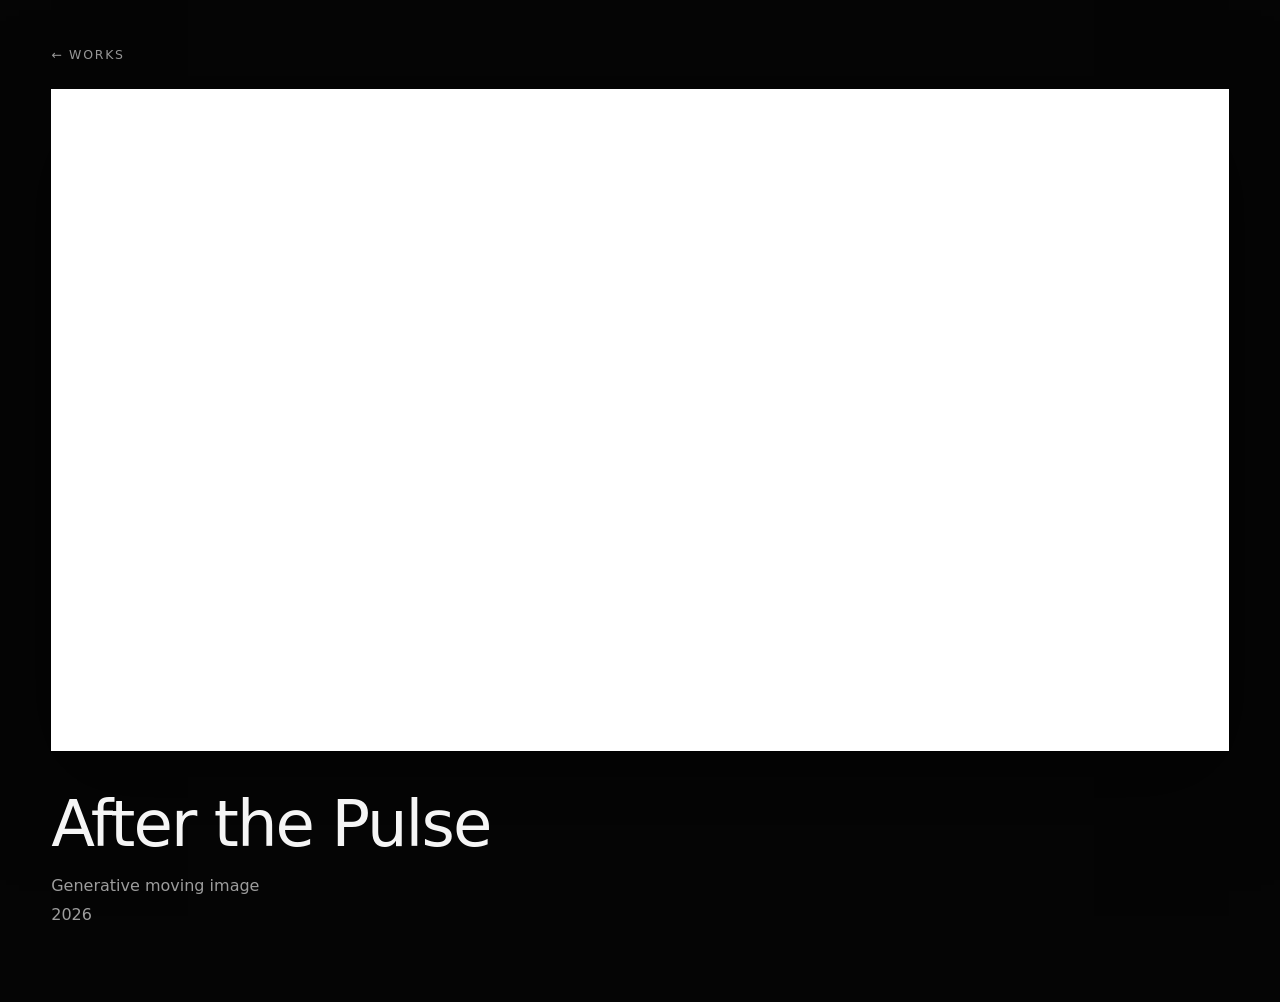
<file: after-the-pulse.html>
<!doctype html>
<html lang="en">
<head>
    <meta charset="utf-8">
    <meta name="viewport" content="width=device-width, initial-scale=1">

    <title>After the Pulse — Angela N</title>

    <link rel="stylesheet" href="./styles.css">
    <link rel="stylesheet" href="./cinema.css">
</head>

<body class="cinema-body">

<header class="cinema-header">
    <a href="index.html" class="back-link">
        ← Works
    </a>
</header>

<main class="cinema-container">

    <div class="video-wrapper">

        <iframe
            src="https://www.youtube-nocookie.com/embed/H8jr8VrhCvo?autoplay=1&rel=0&modestbranding=1"
            title="After the Pulse"
            allow="accelerometer; autoplay; clipboard-write; encrypted-media; gyroscope; picture-in-picture; web-share"
            allowfullscreen>
        </iframe>

    </div>

    <section class="work-info">

        <h1>After the Pulse</h1>

        <p>
            Generative moving image<br>
            2026
        </p>

    </section>

</main>

</body>
</html>
</file>
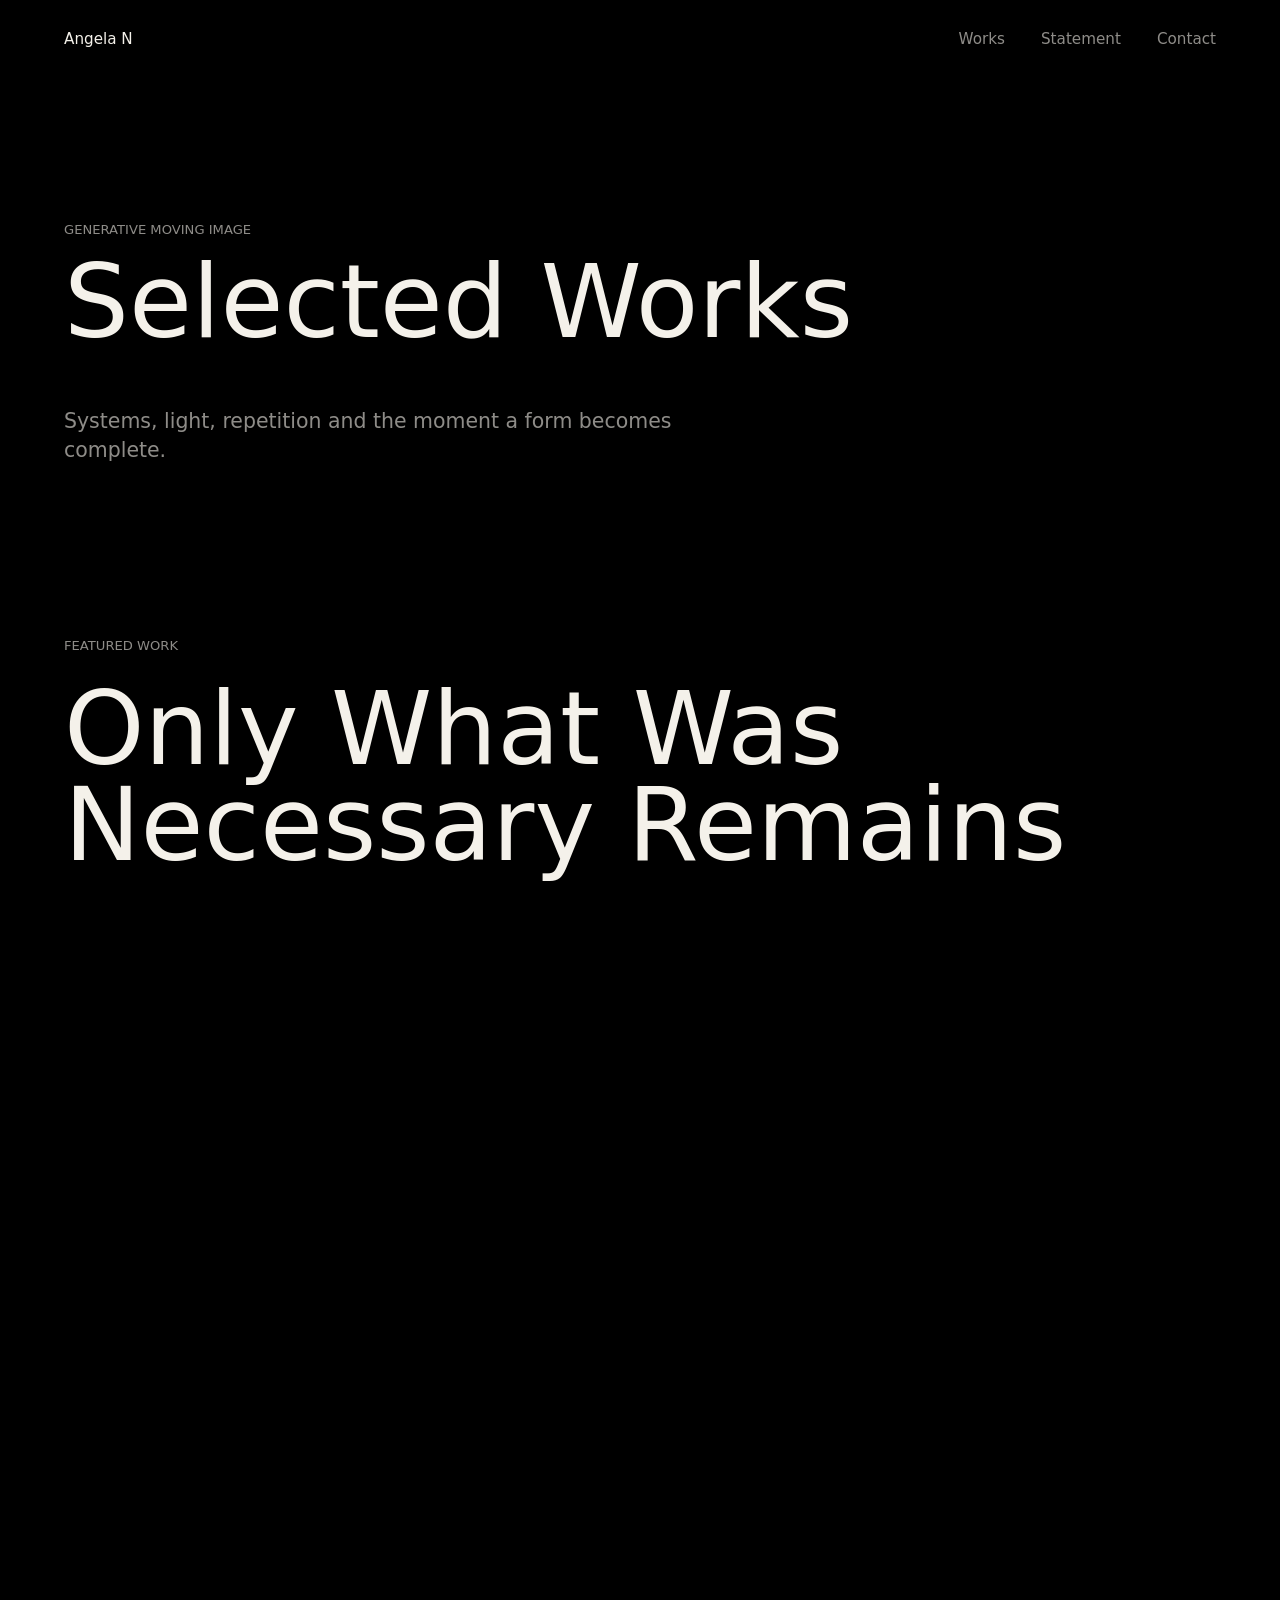
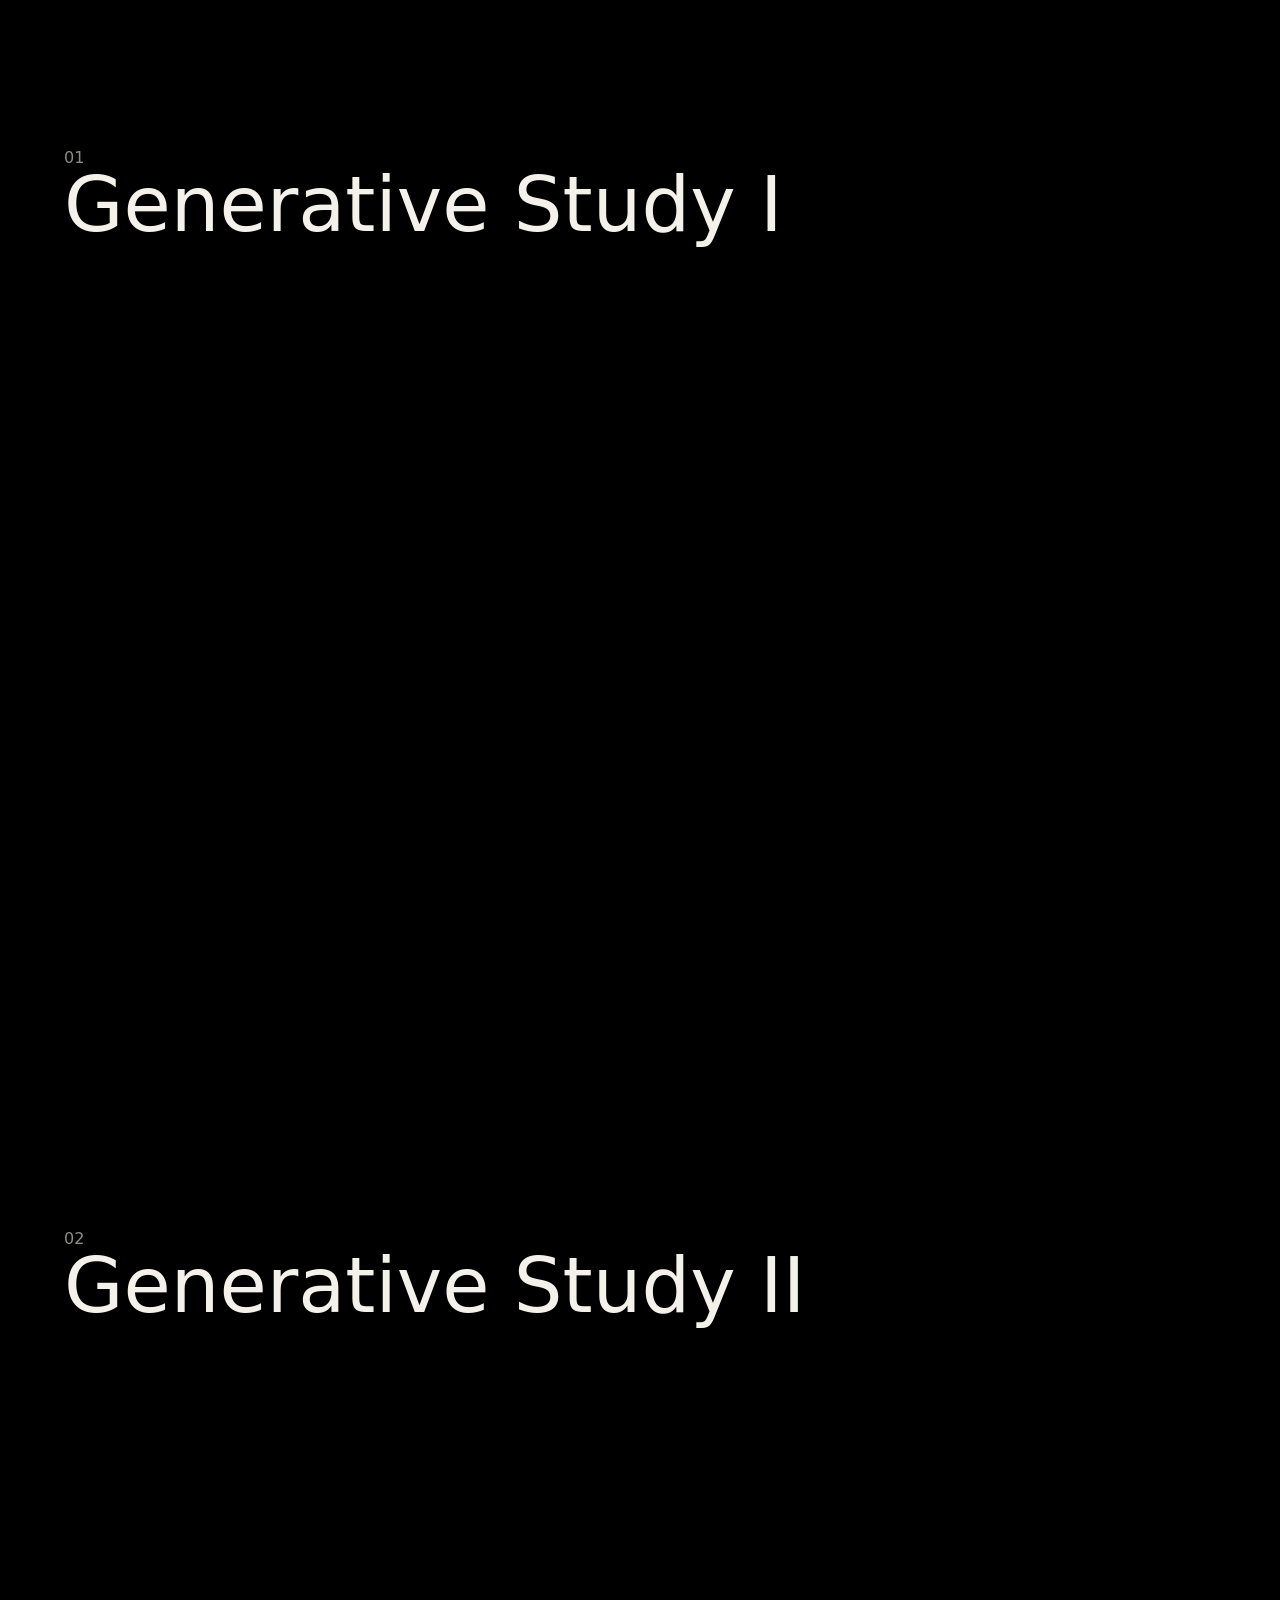
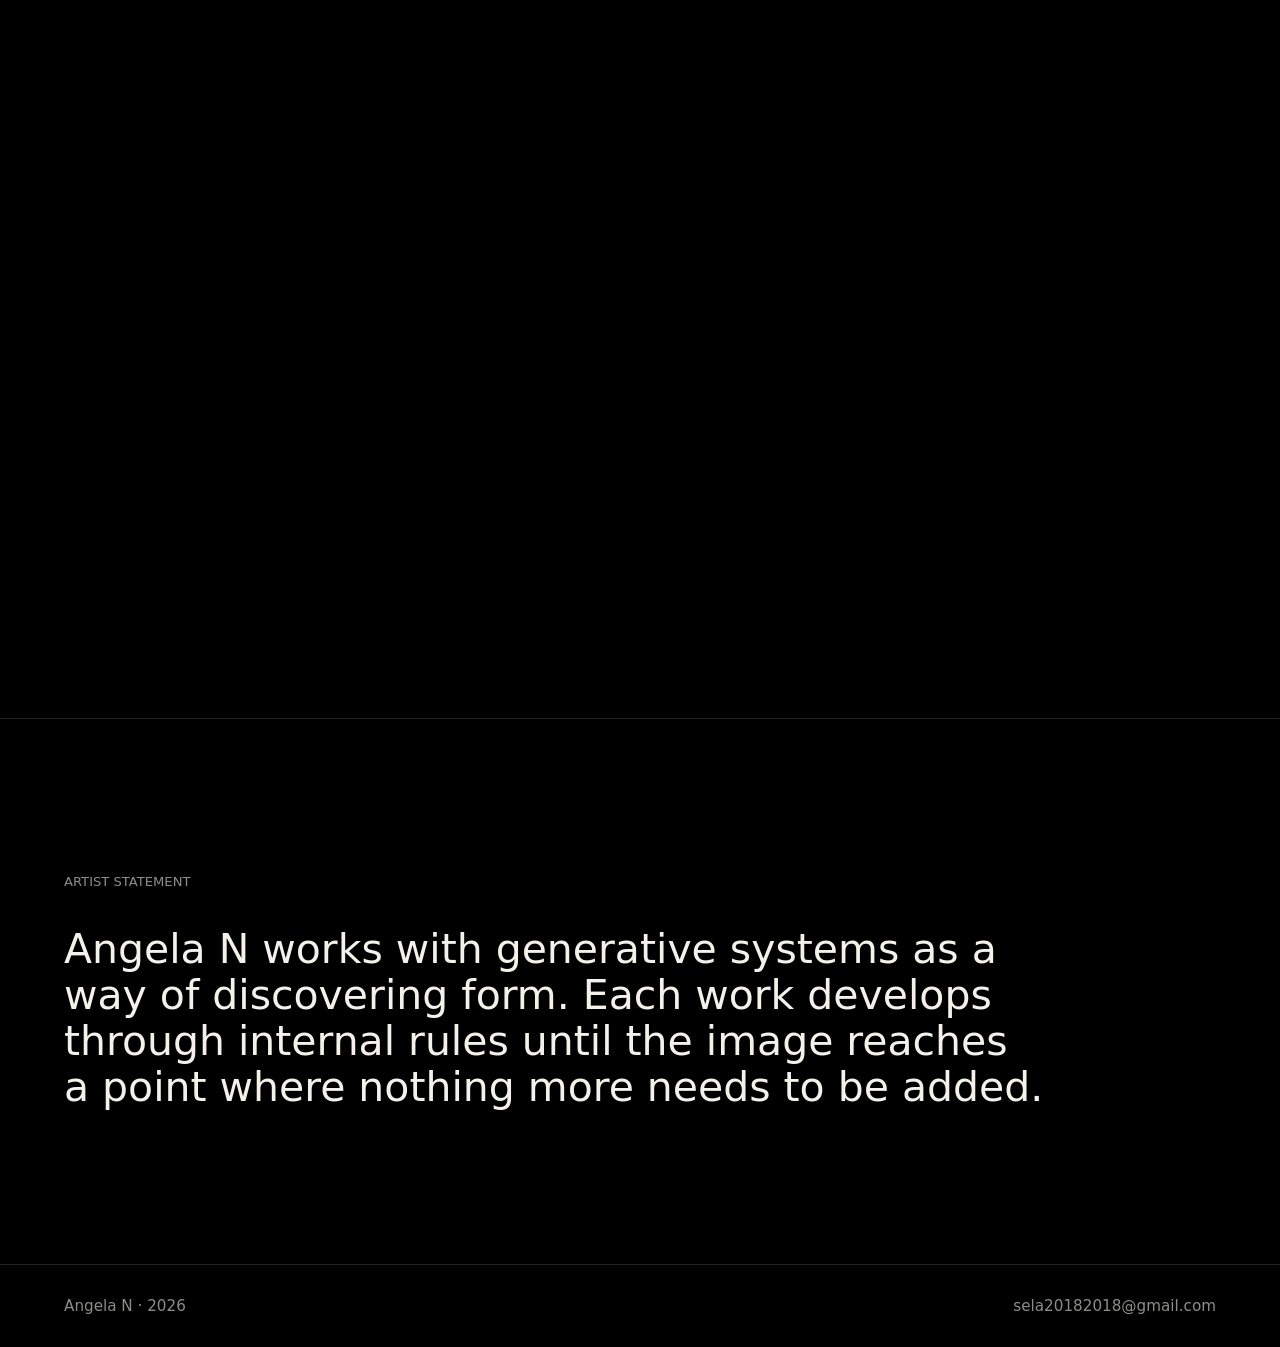
<file: AngelaN_index.html>
<!doctype html>
<html lang="en">
<head>
<meta charset="utf-8">
<meta name="viewport" content="width=device-width, initial-scale=1">
<title>Angela N · Moving Image</title>
<link rel="stylesheet" href="styles.css">
<style>
.embed{position:relative;width:100%;padding-top:56.25%;background:#000;margin:24px 0}
.embed iframe{position:absolute;top:0;left:0;width:100%;height:100%;border:0}
</style>
</head>
<body>
<header class="site-header">
<a class="brand" href="#">Angela N</a>
<nav>
<a href="#works">Works</a>
<a href="#statement">Statement</a>
<a href="mailto:sela20182018@gmail.com">Contact</a>
</nav>
</header>

<main>

<section class="intro">
<p class="eyebrow">Generative Moving Image</p>
<h1>Selected Works</h1>
<p class="intro-text">Systems, light, repetition and the moment a form becomes complete.</p>
</section>

<section id="works" class="featured-work">
<div class="featured-meta">
<p class="eyebrow">Featured Work</p>
<h2>Only What Was Necessary Remains</h2>
</div>
<div class="embed">
<iframe src="https://www.youtube-nocookie.com/embed/ofxf9UT5yfU?rel=0"
title="Only What Was Necessary Remains"
allow="accelerometer; autoplay; clipboard-write; encrypted-media; gyroscope; picture-in-picture; web-share"
allowfullscreen></iframe>
</div>
</section>

<section class="works">

<article class="work">
<div class="work-meta">
<p>01</p>
<h2>Generative Study I</h2>
</div>
<div class="embed">
<iframe src="https://www.youtube-nocookie.com/embed/80QRMdq8ufQ?rel=0"
title="Generative Study I"
allow="accelerometer; autoplay; clipboard-write; encrypted-media; gyroscope; picture-in-picture; web-share"
allowfullscreen></iframe>
</div>
</article>

<article class="work">
<div class="work-meta">
<p>02</p>
<h2>Generative Study II</h2>
</div>
<div class="embed">
<iframe src="https://www.youtube-nocookie.com/embed/rWR1qSHiiiE?rel=0"
title="Generative Study II"
allow="accelerometer; autoplay; clipboard-write; encrypted-media; gyroscope; picture-in-picture; web-share"
allowfullscreen></iframe>
</div>
</article>

</section>

<section id="statement" class="statement">
<p class="eyebrow">Artist Statement</p>
<p>Angela N works with generative systems as a way of discovering form. Each work develops through internal rules until the image reaches a point where nothing more needs to be added.</p>
</section>

<footer>
<p>Angela N · 2026</p>
<a href="mailto:sela20182018@gmail.com">sela20182018@gmail.com</a>
</footer>

</main>
</body>
</html>
</file>
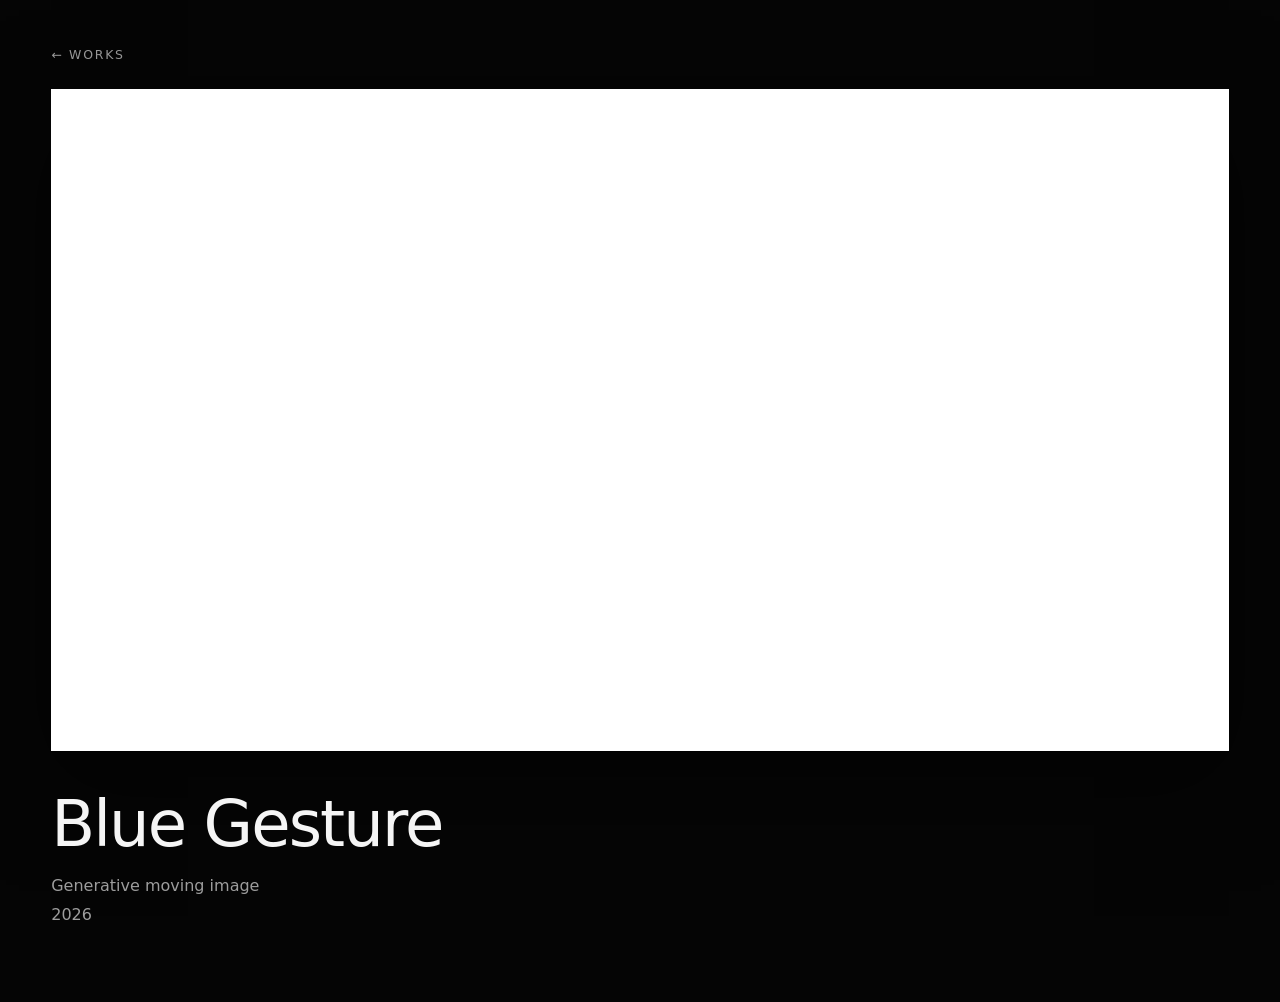
<file: blue-gesture.html>
<!doctype html>
<html lang="en">
<head>
    <meta charset="utf-8">
    <meta name="viewport" content="width=device-width, initial-scale=1">

   <title>Blue Gesture — Angela N</title>

   <link rel="stylesheet" href="./styles.css">
<link rel="stylesheet" href="./cinema.css">
</head>

<body class="cinema-body">

<header class="cinema-header">
    <a href="index.html" class="back-link">
        ← Works
    </a>
</header>

<main class="cinema-container">

    <div class="video-wrapper">

        <iframe
            src="https://www.youtube-nocookie.com/embed/80QRMdq8ufQ?autoplay=1&rel=0&modestbranding=1"
            title="Only What Was Necessary Remains"
            allow="accelerometer; autoplay; clipboard-write; encrypted-media; gyroscope; picture-in-picture; web-share"
            allowfullscreen>
        </iframe>

    </div>

    <section class="work-info">

       <h1>Blue Gesture</h1>

        <p>
            Generative moving image<br>
            2026
        </p>

    </section>

</main>

</body>
</html>
</file>
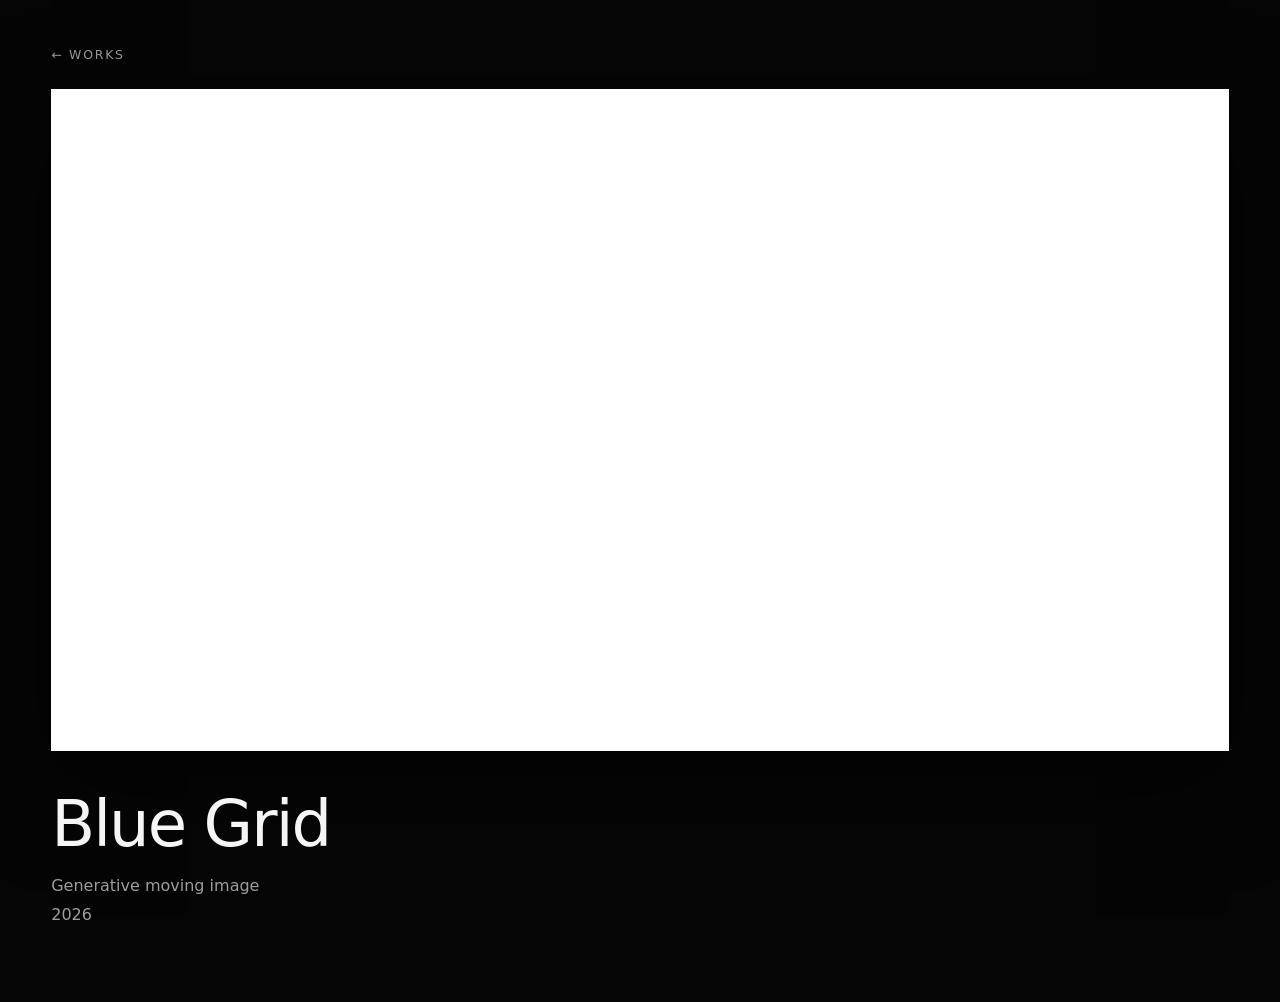
<file: blue-grid.html>
<!doctype html>
<html lang="en">
<head>
    <meta charset="utf-8">
    <meta name="viewport" content="width=device-width, initial-scale=1">

  <title>Blue Grid — Angela N</title>

   <link rel="stylesheet" href="./styles.css">
<link rel="stylesheet" href="./cinema.css">
</head>

<body class="cinema-body">

<header class="cinema-header">
    <a href="index.html" class="back-link">
        ← Works
    </a>
</header>

<main class="cinema-container">

    <div class="video-wrapper">

        <iframe
            src="https://www.youtube-nocookie.com/embed/ofxf9UT5yfU?autoplay=1&rel=0&modestbranding=1"
            title="Only What Was Necessary Remains"
            allow="accelerometer; autoplay; clipboard-write; encrypted-media; gyroscope; picture-in-picture; web-share"
            allowfullscreen>
        </iframe>

    </div>

    <section class="work-info">

       <h1>Blue Grid</h1>

        <p>
            Generative moving image<br>
            2026
        </p>

    </section>

</main>

</body>
</html>
</file>
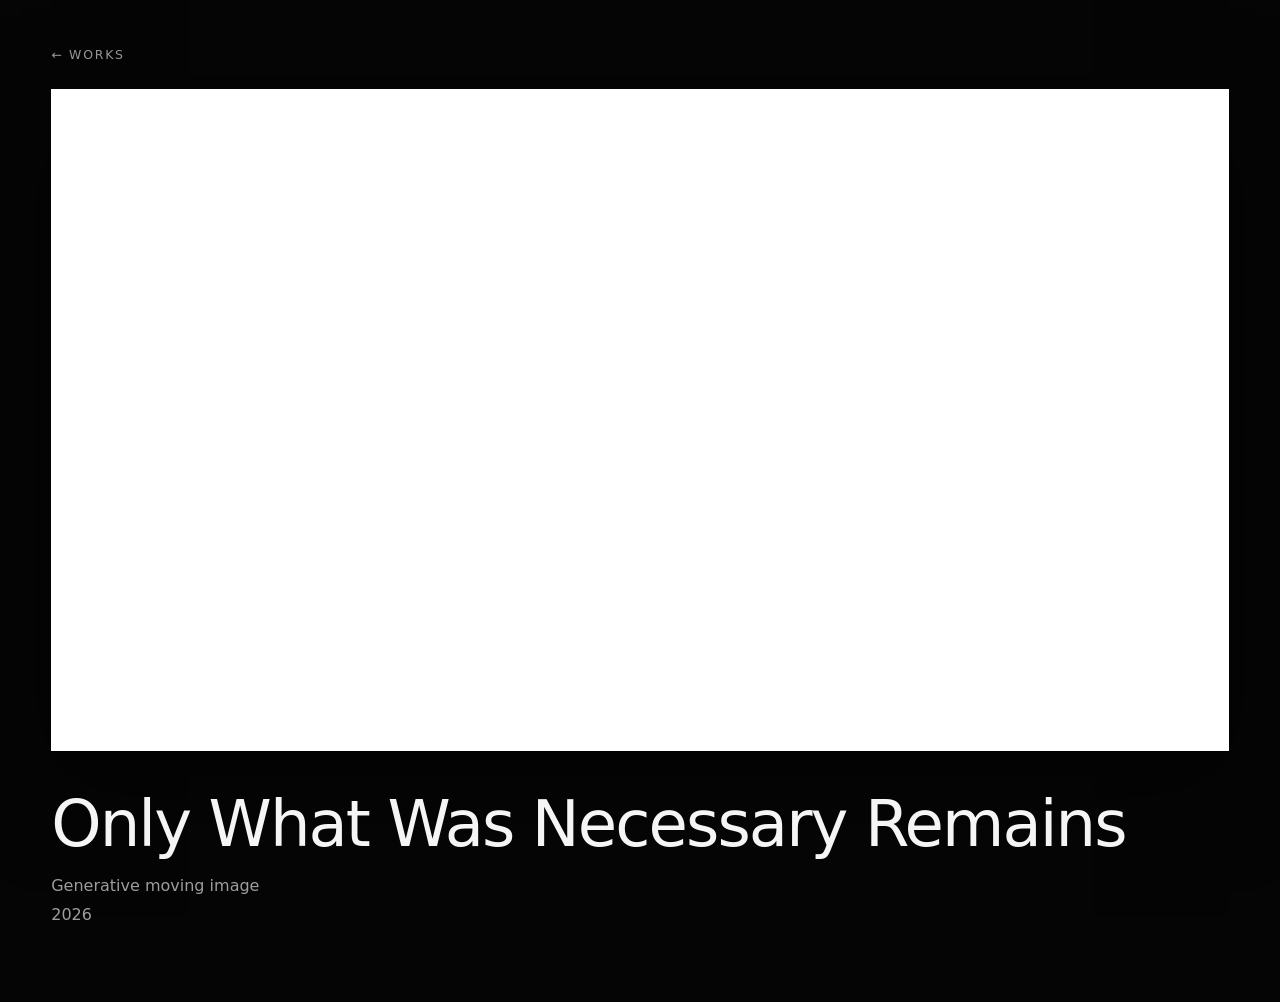
<file: only-what-was-necessary-remains.html>
<!doctype html>
<html lang="en">
<head>
    <meta charset="utf-8">
    <meta name="viewport" content="width=device-width, initial-scale=1">

    <title>Only What Was Necessary Remains — Angela N</title>

   <link rel="stylesheet" href="./styles.css">
<link rel="stylesheet" href="./cinema.css">
</head>

<body class="cinema-body">

<header class="cinema-header">
    <a href="index.html" class="back-link">
        ← Works
    </a>
</header>

<main class="cinema-container">

    <div class="video-wrapper">

        <iframe
            src="https://www.youtube-nocookie.com/embed/rWR1qSHiiiE?autoplay=1&rel=0&modestbranding=1"
            title="Only What Was Necessary Remains"
            allow="accelerometer; autoplay; clipboard-write; encrypted-media; gyroscope; picture-in-picture; web-share"
            allowfullscreen>
        </iframe>

    </div>

    <section class="work-info">

        <h1>Only What Was Necessary Remains</h1>

        <p>
            Generative moving image<br>
            2026
        </p>

    </section>

</main>

</body>
</html>
</file>
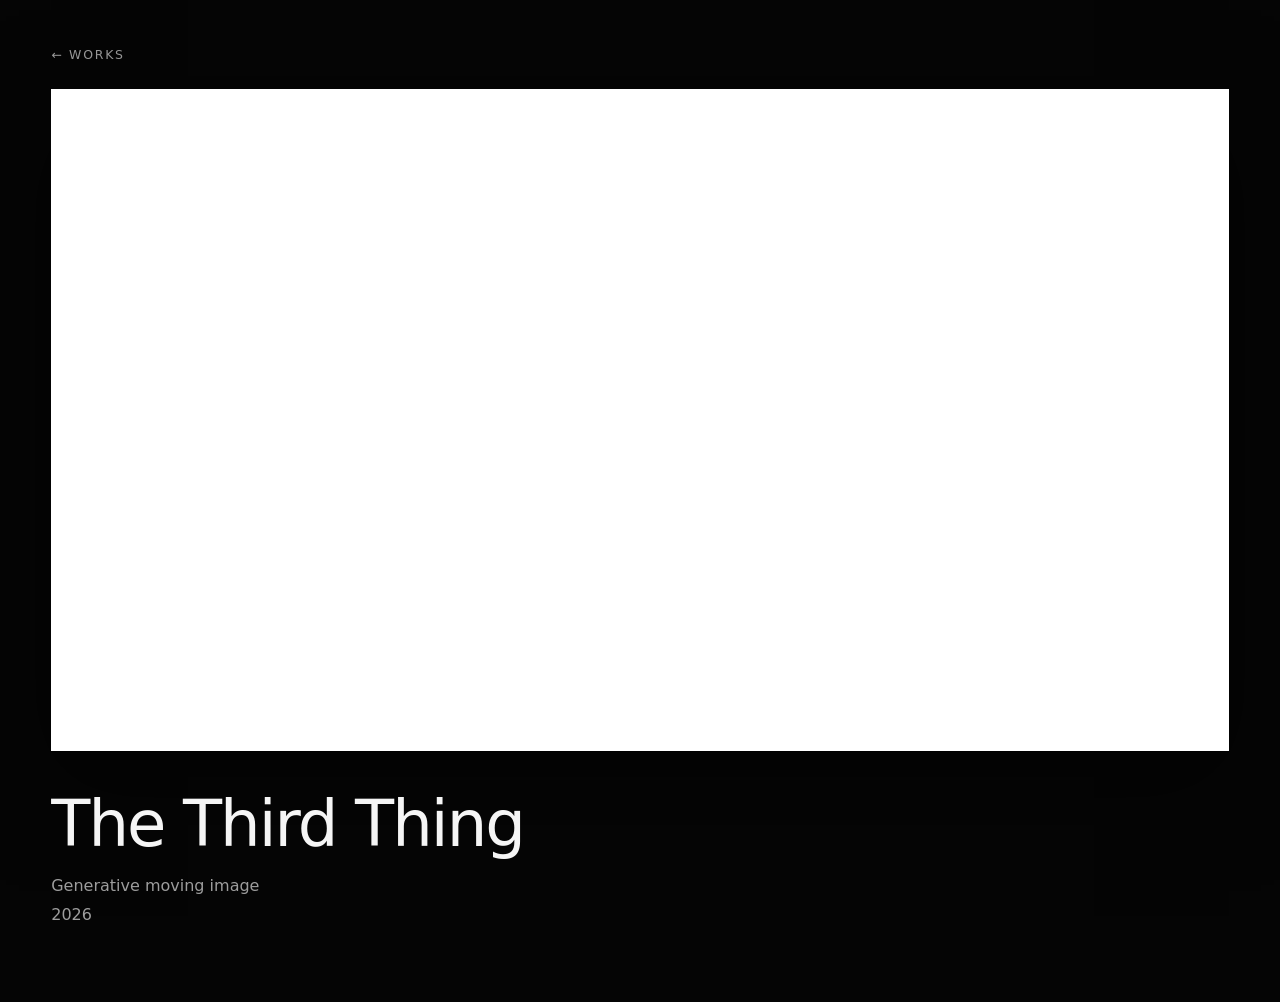
<file: the-third-thing.html>
<!doctype html>
<html lang="en">

<head>

    <meta charset="utf-8">
    <meta name="viewport" content="width=device-width, initial-scale=1">

    <title>The Third Thing — Angela N</title>

    <link rel="stylesheet" href="./styles.css">
    <link rel="stylesheet" href="./cinema.css">

</head>

<body class="cinema-body">

<header class="cinema-header">

    <a href="index.html" class="back-link">
        ← Works
    </a>

</header>

<main class="cinema-container">

    <div class="video-wrapper">

        <iframe
            src="https://www.youtube-nocookie.com/embed/mW-9QhAAC0E?autoplay=1&rel=0&modestbranding=1"
            title="The Third Thing"
            allow="accelerometer; autoplay; clipboard-write; encrypted-media; gyroscope; picture-in-picture; web-share"
            allowfullscreen>
        </iframe>

    </div>

    <section class="work-info">

        <h1>The Third Thing</h1>

        <p>
            Generative moving image<br>
            2026
        </p>

    </section>

</main>

</body>
</html>
</file>
<file: styles.css>
:root {
  color-scheme: dark;
  --background: #000;
  --text: #f4f1ea;
  --muted: rgba(244, 241, 234, 0.58);
  --line: rgba(244, 241, 234, 0.14);
}

* {
  box-sizing: border-box;
}

html {
  scroll-behavior: smooth;
}

body {
  margin: 0;
  background: var(--background);
  color: var(--text);
  font-family:
    Inter, ui-sans-serif, system-ui, -apple-system, BlinkMacSystemFont, "Segoe UI",
    sans-serif;
  line-height: 1.45;
}

a {
  color: inherit;
  text-decoration: none;
}

.site-header {
  display: flex;
  align-items: center;
  justify-content: space-between;
  gap: 24px;
  padding: 28px clamp(20px, 5vw, 72px);
  color: var(--muted);
  position: relative;
  z-index: 10; /* Щоб навігація завжди була поверх фонового канвасу */
}

.brand {
  color: var(--text);
}

nav {
  display: flex;
  gap: clamp(18px, 3vw, 36px);
}

nav,
.brand,
footer {
  font-size: 0.95rem;
}

nav a:hover,
footer a:hover {
  color: var(--text);
}

/* Налаштування секції вступу для підтримки фонового Canvas */
.intro {
  min-height: 62vh;
  display: flex;
  flex-direction: column;
  justify-content: flex-end;
padding: 40px clamp(20px,5vw,72px) 170px;
  position: relative;
  overflow: hidden;
}

.intro-canvas {
  position: absolute;
  top: 0;
  left: 0;
  width: 100%;
  height: 100%;
  z-index: 1;
  pointer-events: none;
}

.intro-content {
  position: relative;
  z-index: 2; /* Текст відображається поверх анімованих ліній */
}

.eyebrow {
  margin: 0 0 18px;
  color: var(--muted);
  font-size: 0.82rem;
  letter-spacing: 0;
  text-transform: uppercase;
}

h1,
h2,
p {
  overflow-wrap: break-word;
  hyphens: none;
}

h1 {
  max-width: 1120px;
  margin: 0;
  font-size: clamp(3.2rem, 8vw, 8.5rem);
  font-weight: 500;
  line-height: 0.88;
  letter-spacing: 0;
}

.intro-text {
  max-width: 620px;
margin: 60px 0 0;
  color: var(--muted);
  font-size: clamp(1.05rem, 1.6vw, 1.35rem);
}

.featured-work {
  display: grid;
  gap: 24px;
  padding: 0 0 80px;
}

.featured-meta {
  display: grid;
  gap: 8px;
  max-width: 1180px;
  padding: 0 clamp(20px, 5vw, 72px);
}
.featured-meta h2{
    font-size: clamp(3.2rem, 8vw, 8.5rem);
}

.work-meta h2{
    font-size: clamp(2.6rem, 6vw, 6rem);
}

.featured-meta p:last-child {
  max-width: 680px;
  margin: 0;
  color: var(--muted);
  font-size: 1rem;
}
.featured-work iframe {
  width: 100%;
}

.works {
  display: grid;
  gap: clamp(90px, 14vw, 170px);
  padding: 0 0 clamp(92px, 14vw, 190px);
}

.work {
  display: grid;
  gap: 24px;
}

.work-meta{
    padding:0 clamp(20px,5vw,72px);
    margin-bottom:24px;
}
.work-preview{
    max-width:1100px;
    margin:0 auto 80px;
}

.work-preview img{
    width:100%;
    display:block;
}
.work-meta p {
  margin: 0;
  color: var(--muted);
}

h2 {
  margin: 0;
  font-size: clamp(2rem, 5vw, 6.4rem);
  font-weight: 500;
  line-height: 0.94;
  letter-spacing: 0;
}

/* Адаптивність та стилізація вбудованих відео з YouTube */
iframe {
  display: block;
  width: 100%;
  max-height: none;
  background: #000;
  aspect-ratio: 16 / 9;
  border: none;
}

.caption {
  max-width: 640px;
  margin: 0 0 0 calc(clamp(20px, 5vw, 72px) + 68px);
  color: var(--muted);
  font-size: clamp(1rem, 1.4vw, 1.2rem);
}

.statement {
  display: grid;
  gap: 18px;
  padding: clamp(78px, 12vw, 170px) clamp(20px, 5vw, 72px);
  border-top: 1px solid var(--line);
}

.statement p:last-child {
  max-width: 1120px;
  margin: 0;
  font-size: clamp(1.55rem, 3.2vw, 3.9rem);
  font-weight: 400;
  line-height: 1.12;
  text-wrap: balance;
}

footer {
  display: flex;
  align-items: center;
  justify-content: space-between;
  gap: 18px;
  padding: 30px clamp(20px, 5vw, 72px);
  border-top: 1px solid var(--line);
  color: var(--muted);
}

footer p {
  margin: 0;
}

@media (max-width: 760px) {
  .site-header,
  footer {
    align-items: flex-start;
    flex-direction: column;
  }

  nav {
    width: 100%;
    justify-content: space-between;
  }

  .intro {
    min-height: 62vh;
    padding-top: 64px;
  }

  h1 {
    font-size: clamp(3rem, 14vw, 5.8rem);
  }

  .work-meta {
    grid-template-columns: 1fr;
    gap: 8px;
  }

  .caption {
    margin-left: clamp(20px, 5vw, 72px);
    margin-right: clamp(20px, 5vw, 72px);
  }
}
.work-preview{
    margin:20px auto;
    max-width:1100px;
}

.work-preview img{
    width:100%;
    display:block;
}

.watch-button{
    display:inline-block;
    margin-top:22px;
    color:white;
    text-decoration:none;
    font-size:18px;
    letter-spacing:2px;
    text-transform:uppercase;
    border-bottom:1px solid white;
    padding-bottom:6px;
    transition:.3s;
}

.watch-button:hover{
    opacity:.55;
}
</file>
<file: cinema.css>
/* =========================================
   CINEMA ROOM
   ========================================= */

.cinema-body{
    background:#050505;
    color:#f5f5f5;
    margin:0;
    min-height:100vh;
    display:flex;
    flex-direction:column;
    overflow-x:hidden;
}

.cinema-header{
    width:min(92vw,1500px);
    margin:0 auto;
    padding:42px 0 24px;
}

 .back-link{
    color:#9d9d9d;
    text-decoration:none;
    text-transform:uppercase;
    letter-spacing:.14em;
    font-size:.78rem;
    transition:color .25s ease;
}

.back-link:hover{
    color:#ffffff;
}
.cinema-container{
    width:100%;
    display:flex;
    flex-direction:column;
    align-items:center;
    padding:0 0 72px;
    animation:cinemaFade .8s ease;
}

.video-wrapper{
    width:min(92vw,1500px);
    aspect-ratio:16/9;
    background:#000;
    overflow:hidden;
    box-shadow:
        0 30px 90px rgba(0,0,0,.55);
}

.video-wrapper iframe{
    width:100%;
    height:100%;
    border:0;
    display:block;
}

.work-info{
    width:min(92vw,1500px);
    margin:42px auto 0;
}

.work-info h1{
    margin:0;
    font-size:clamp(2.2rem,5vw,4.8rem);
    font-weight:500;
    line-height:.95;
    letter-spacing:-0.03em;
}

.work-info p{
    margin:18px 0 0;
    color:#9d9d9d;
    font-size:1rem;
    line-height:1.8;
    max-width:720px;
}

.work-description{
    margin-top:42px;
    color:#f5f5f5;
    max-width:720px;
    font-size:1.05rem;
    line-height:1.9;
}

@keyframes cinemaFade{

    from{

        opacity:0;
        transform:translateY(24px);

    }

    to{

        opacity:1;
        transform:translateY(0);

    }

}

@media (max-width:900px){

    .cinema-header{

        width:92vw;
        padding:28px 0 18px;

    }

    .work-info{

        margin-top:28px;

    }

    .work-info h1{

        font-size:clamp(2rem,8vw,3rem);

    }

    .work-info p{

        font-size:.95rem;

    }

}

@media (max-width:600px){

    .video-wrapper{

        width:100vw;
        border-radius:0;

    }

    .work-info{

        width:90vw;

    }

}
</file>
